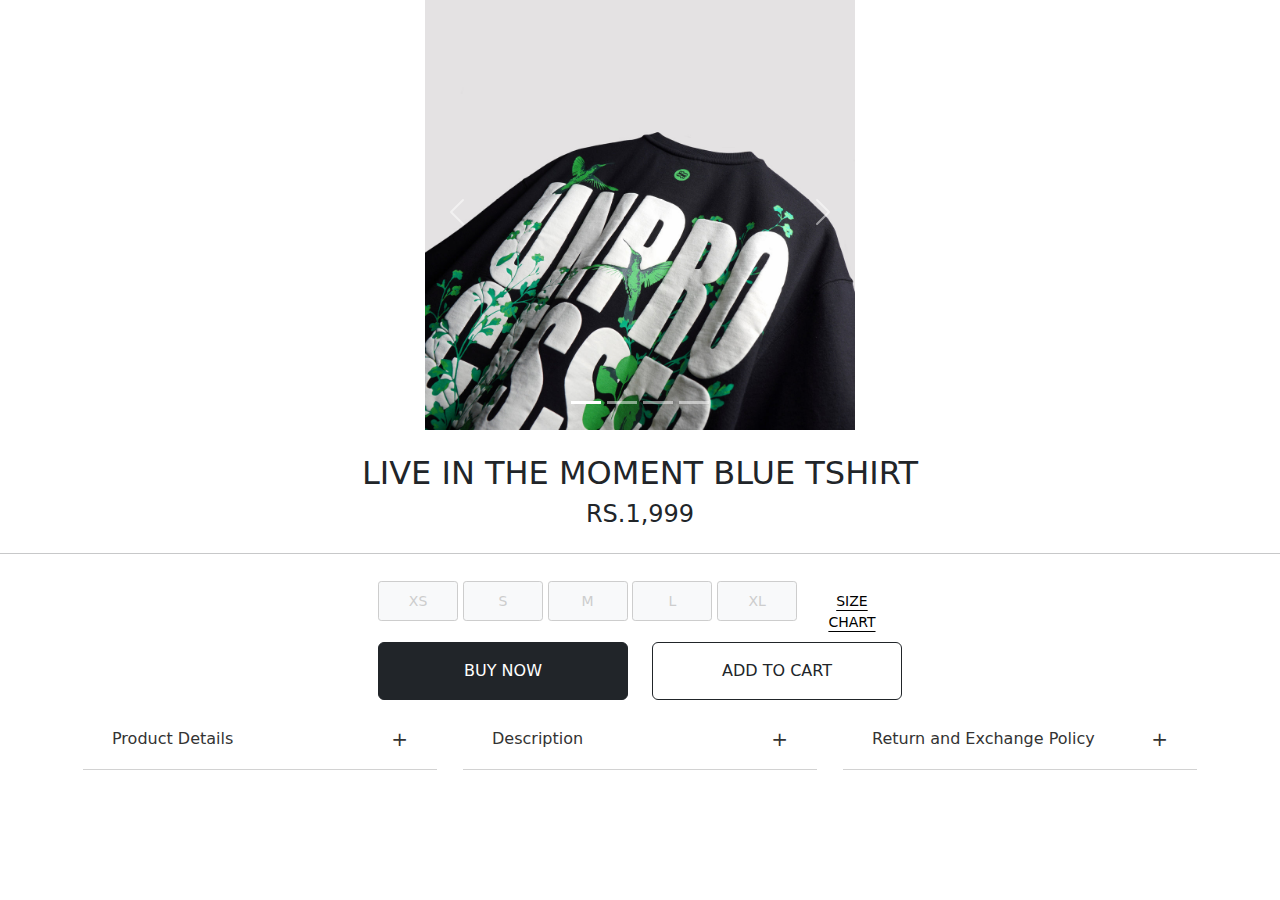
<file: index.html>
<!DOCTYPE html>
<html lang="en">
<head>
  <title>Prod-Page</title>
  <meta charset="utf-8">
  <meta name="viewport" content="width=device-width, initial-scale=1">
  <link href="https://cdn.jsdelivr.net/npm/bootstrap@5.3.3/dist/css/bootstrap.min.css" rel="stylesheet">
  <script src="https://cdn.jsdelivr.net/npm/bootstrap@5.3.3/dist/js/bootstrap.bundle.min.js"></script>
  <link rel="stylesheet" href="styles.css">

</head>
<body>





<!-- Mobile Slider -->
<div class="mobile-slider d-md-none" id="mobileSlider">
  <img src="img1.jpg" alt="Image 1">
  <img src="img2.jpg" alt="Image 2">
  <img src="img3.jpg" alt="Image 3">
  <img src="img4.jpg" alt="Image 4">
</div>
<div class="bar-container d-md-none" id="barContainer"></div>






<!-- Carousel -->
<div id="demo" class="carousel slide product-carousel d-none d-md-block" data-bs-ride="carousel">

  <!-- Indicators/dots -->
  <div class="carousel-indicators">
    <button type="button" data-bs-target="#demo" data-bs-slide-to="0" class="active"></button>
    <button type="button" data-bs-target="#demo" data-bs-slide-to="1"></button>
    <button type="button" data-bs-target="#demo" data-bs-slide-to="2"></button>
    <button type="button" data-bs-target="#demo" data-bs-slide-to="3"></button>
  </div>
  
  <!-- The slideshow/carousel -->
  <div class="carousel-inner">
    <div class="carousel-item active">
      <img src="img1.jpg" alt="Los Angeles" class="d-block">
    </div>
    <div class="carousel-item">
      <img src="img2.jpg" alt="Chicago" class="d-block">
    </div>
    <div class="carousel-item">
      <img src="img3.jpg" alt="New York" class="d-block">
    </div>
    <div class="carousel-item">
      <img src="img4.jpg" alt="New York" class="d-block">
    </div>
  </div>
  
  <!-- Left and right controls/icons -->
   <button class="carousel-control-prev d-none d-lg-block" type="button" data-bs-target="#demo" data-bs-slide="prev">
  <span class="carousel-control-prev-icon"></span>
</button>
<button class="carousel-control-next d-none d-lg-block" type="button" data-bs-target="#demo" data-bs-slide="next">
  <span class="carousel-control-next-icon"></span>
</button>
  
</div>

    <!--product name and price code-->
    <div class="container">
      <div class="row">
          <div class="col-12">   

              <h2 class="d-none d-md-block text-center">LIVE IN THE MOMENT BLUE TSHIRT</h2>
              <h5 class="d-md-none text-center">LIVE IN THE MOMENT BLUE TSHIRT</h5>
          </div>
      </div>
      <div class="row mt-0 mb-0">
          <div class="col-12 ">
              <h4 class="d-none d-md-block text-center">RS.1,999</h4>
              <h6 class="d-md-none text-center ft-sz">RS.1,999</h6>
          </div>
      </div>
  </div>

  <hr>

  <!--Button group-->
  <div class="cont">
    <div class="btn-group d-flex justify-content-center mb-3 mt-4 ">
      <button type="button" class="btn btn-outline-dark btn-sz  btn-light">XS</button>
      <button type="button" class="btn btn-outline-dark btn-sz btn-light">S</button>
      <button type="button" class="btn btn-outline-dark btn-sz btn-light">M</button>
      <button type="button" class="btn btn-outline-dark btn-sz btn-light">L</button>
      <button type="button" class="btn btn-outline-dark btn-sz btn-light">XL</button>
      <button type="button" class="btn btn-link btn-customm" data-bs-toggle="modal" data-bs-target="#sizeChartModal">SIZE CHART</button>
    </div>
  </div>

  

  <!--size chart-->
  <div class="modal fade" id="sizeChartModal" tabindex="-1" aria-labelledby="sizeChartModalLabel" aria-hidden="true">
    <div class="modal-dialog">
      <div class="modal-content">
        <div class="modal-header">
          <h5 class="modal-title" id="sizeChartModalLabel">Size Chart</h5>
          <button type="button" class="btn-close" data-bs-dismiss="modal" aria-label="Close"></button>
        </div>
        <div class="modal-body">
          <table class="table">
            <thead>
              <tr>
                <th>Size</th>
                <th>Chest</th>
                <th>Waist</th>
                <th>Length</th>
              </tr>
            </thead>
            <tbody>
              <tr>
                <td>XS</td>
                <td>36</td>
                <td>28</td>
                <td>27</td>
              </tr>
              <tr>
                <td>S</td>
                <td>38</td>
                <td>30</td>
                <td>28</td>
              </tr>
              <tr>
                <td>M</td>
                <td>40</td>
                <td>32</td>
                <td>29</td>
              </tr>
              <tr>
                <td>L</td>
                <td>42</td>
                <td>34</td>
                <td>30</td>
              </tr>
              <tr>
                <td>XL</td>
                <td>44</td>
                <td>36</td>
                <td>31</td>
              </tr>
            </tbody>
          </table>
        </div>
      </div>
    </div>
  </div>


<!--add to cart and buy now btns-->
<div class="container">
  <div class="row d-flex justify-content-center">
    <div class="col-12 col-md-auto d-grid mb-2 mb-md-0">
      <div class="btn btn-dark btn-custom-lg w-100">BUY NOW</div>
    </div>
    <div class="col-12 col-md-auto d-grid">
      <div class="btn btn-outline-dark btn-custom-lg w-100">ADD TO CART</div>
    </div>
  </div>
</div>


<!--collpase buttons-->
<div class="container mt-2">
  <div class="row">
      <div class="col-lg-4 col-12 ">
          <div class="card">
              <div class="card-header" id="headingOne">
                  <h5 class="mb-0">
                      <button class="btn btn-link btn-linkk d-flex justify-content-between align-items-center" data-bs-toggle="collapse" data-bs-target="#collapseOne" aria-expanded="true" aria-controls="collapseOne">
                          Product Details
                          <span class="toggle-icon">+</span>
                      </button>
                  </h5>
              </div>

              <div id="collapseOne" class="collapse" aria-labelledby="headingOne" data-bs-parent="#accordion">
                  <div class="card-body">
                      <ul class="list-styled">
                          <li>Detail 1</li>
                          <li>Detail 2</li>
                          <li>Detail 3</li>
                      </ul>
                  </div>
              </div>
          </div>
      </div>

      <div class="col-lg-4 col-12 ">
          <div class="card">
              <div class="card-header" id="headingTwo">
                  <h5 class="mb-0">
                      <button class="btn btn-link btn-linkk d-flex justify-content-between align-items-center" data-bs-toggle="collapse" data-bs-target="#collapseTwo" aria-expanded="false" aria-controls="collapseTwo">
                          Description
                          <span class="toggle-icon">+</span>
                      </button>
                  </h5>
              </div>

              <div id="collapseTwo" class="collapse" aria-labelledby="headingTwo" data-bs-parent="#accordion">
                  <div class="card-body">
                      <ul class="list-styled">
                          <li>Description 1</li>
                          <li>Description 2</li>
                          <li>Description 3</li>
                      </ul>
                  </div>
              </div>
          </div>
      </div>

      <div class="col-lg-4 col-12 ">
          <div class="card">
              <div class="card-header" id="headingThree">
                  <h5 class="mb-0">
                      <button class="btn btn-link btn-linkk d-flex justify-content-between align-items-center" data-bs-toggle="collapse" data-bs-target="#collapseThree" aria-expanded="false" aria-controls="collapseThree">
                          Return and Exchange Policy
                          <span class="toggle-icon">+</span>
                      </button>
                  </h5>
              </div>

              <div id="collapseThree" class="collapse" aria-labelledby="headingThree" data-bs-parent="#accordion">
                  <div class="card-body">
                      <ul class="list-styled">
                          <li>Policy 1</li>
                          <li>Policy 2</li>
                          <li>Policy 3</li>
                      </ul>
                  </div>
              </div>
          </div>
      </div>
  </div>
</div>






</body>






















<script src="index.js"></script>
</html>
</file>
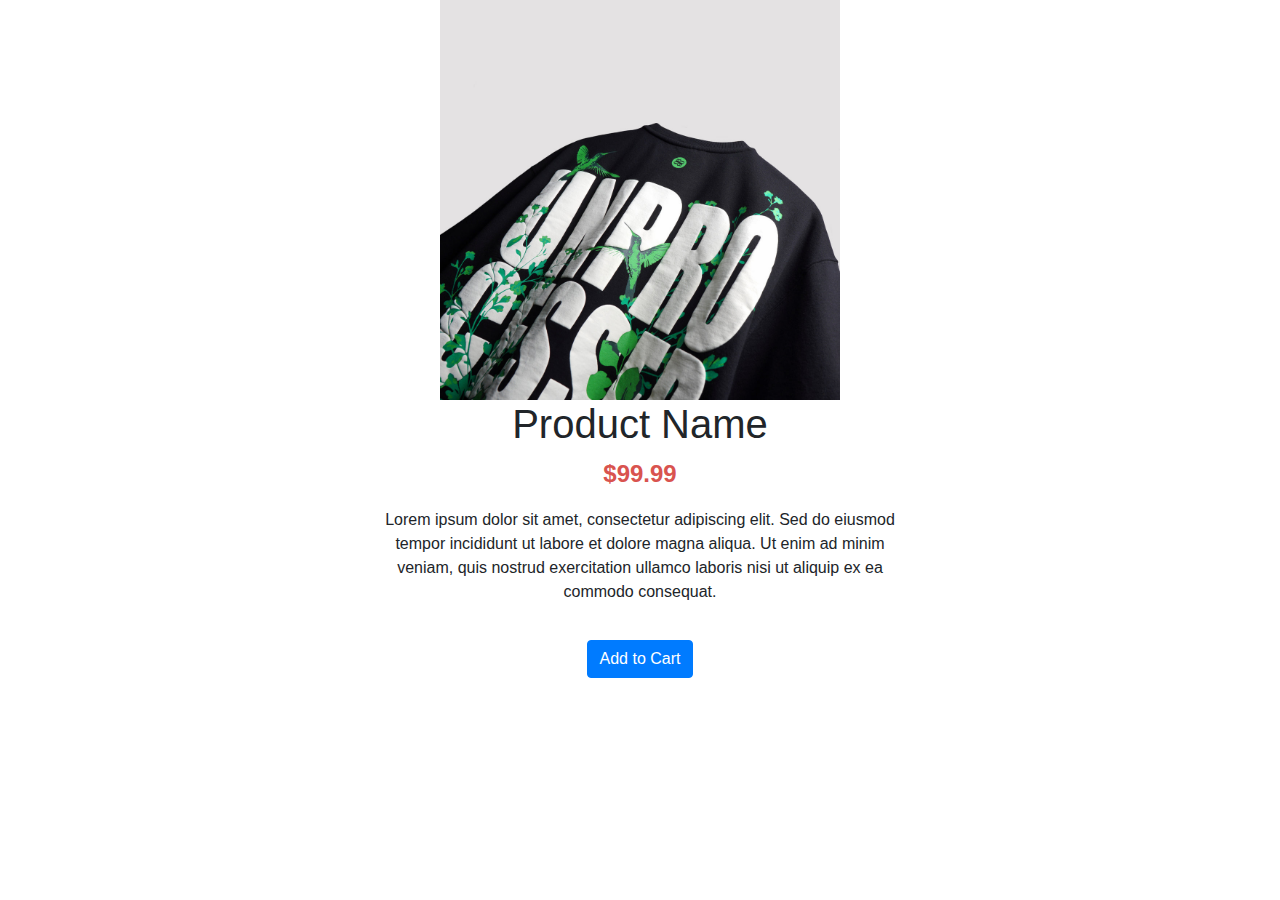
<file: test.html>
<!DOCTYPE html>
<html lang="en">
<head>
    <meta charset="UTF-8">
    <meta name="viewport" content="width=device-width, initial-scale=1.0">
    <title>Product Page</title>
    <link href="https://stackpath.bootstrapcdn.com/bootstrap/4.5.2/css/bootstrap.min.css" rel="stylesheet">
    <style>
        .product-image {
            max-width: 400px; /* Adjust as needed */
            height: auto;     /* Maintain aspect ratio */
            margin: 0 auto;   /* Center horizontally */
        }
        .product-info {
            text-align: center; /* Center the text below the image */
        }
        .price {
            font-size: 1.5em;
            font-weight: bold;
            color: #d9534f;
        }
        .btn-custom {
            margin-top: 20px;
        }

        
    </style>
</head>
<body>
    <div class="container">
        <div class="row justify-content-center">
            <div class="col-md-6 text-center">
                <!-- Product Image -->
                <img src="img1.jpg" alt="Product Image" class="img-fluid product-image">
                <!-- Product Information -->
                <div class="product-info">
                    <h1>Product Name</h1>
                    <p class="price">$99.99</p>
                    <p class="description">Lorem ipsum dolor sit amet, consectetur adipiscing elit. Sed do eiusmod tempor incididunt ut labore et dolore magna aliqua. Ut enim ad minim veniam, quis nostrud exercitation ullamco laboris nisi ut aliquip ex ea commodo consequat.</p>
                    <a href="#" class="btn btn-primary btn-custom">Add to Cart</a>
                </div>
            </div>
        </div>
    </div>

    <!-- Bootstrap JS and dependencies -->
    <script src="https://code.jquery.com/jquery-3.5.1.slim.min.js"></script>
    <script src="https://cdn.jsdelivr.net/npm/@popperjs/core@2.5.3/dist/umd/popper.min.js"></script>
    <script src="https://stackpath.bootstrapcdn.com/bootstrap/4.5.2/js/bootstrap.min.js"></script>
</body>
</html>
</file>
<file: styles.css>
.product-carousel {
    max-width: 430px; /* Adjust to match the previous image width */
    margin: 0 auto;   /* Center horizontally */
    position: relative;
    overflow: hidden; /* Hide overflow to maintain aspect ratio */
  }
  .carousel-inner {
width: 100%; /* Makes the .carousel-inner container take up the full width of its parent */
height: 0; /* Sets the height to 0 to allow padding-top to control the height */
position: relative; /* Positions the .carousel-inner container relative to its normal position */
}

  .carousel-item {
position: absolute; /* Positions the carousel item absolutely within the parent container */
top: 0; /* Aligns the top edge of the carousel item with the top edge of its parent container */
left: 0; /* Aligns the left edge of the carousel item with the left edge of its parent container */
width: 100%; /* Makes the carousel item take up the full width of the parent container */
height: 100%; /* Makes the carousel item take up the full height of the parent container */
}

  .carousel-item img {
    width: 100%;
    height: 100%;
    object-fit: cover; /* Cover the carousel area */
  }
  @media (max-width: 767px) {
    .carousel-inner {
      padding-top: 125%; /* 4:5 aspect ratio for mobile */
    }
    .carousel-indicators li {
      color: #c2c2c2; /* Color for indicators */
    }
    .carousel-control-prev-icon,
    .carousel-control-next-icon {
      color: #cbcbcb; /* Color for control icons */
    }
  }
  @media (min-width: 768px) {
    .carousel-inner {
      padding-top: 100%; /* 1:1 aspect ratio for tablets and larger screens */
    }
  }
  .product-info {
    text-align: center; /* Center the text below the image */
  }
  .btn-custom {
    margin-top: 20px;
  }

  @media(max-width:433px){
    .ft-sz{
      font-weight: 400 !important;
      font-size: small;
    }
  }

/* Button styles with minimal margins for a tight fit */
.btn-sz {
margin: 0.2rem 0.1rem !important; /* Minimal margins for tight fit */
height: 40px; /* Set height to match the reference */
flex: 1 1 auto; /* Allow button to grow and shrink as needed */
max-width: 80px; /* Maximum width to control button size */
border-radius: 0.2rem !important; /* Rounded corners */
font-size: 14px; /* Set font size for button text */
}

/* Alternative button style with slightly larger maximum width */
.btn-customm {
margin: 0.55rem 0.1rem !important; /* Minimal margins for tight fit */
height: 30px; /* Set height to match the reference */
flex: 1 1 auto; /* Allow button to grow and shrink as needed */
max-width: 100px; /* Maximum width to control button size */
border-radius: 0.2rem !important; /* Rounded corners */
font-size: 14px; /* Set font size for button text */
color: black;
padding-top: 3px;
}

/* Button style for feature or special buttons */
.btn-ft {
font-size: 16px; /* Larger font size for emphasis */
font-weight: bold; /* Bold text for emphasis */
padding-top: 0.8rem; /* Vertical padding for button height */
padding-bottom: 0.8rem; /* Vertical padding for button height */
border-radius: 0.2rem !important; /* Rounded corners */
}

.btn-light{
  border-color: rgb(205, 205, 205);
  color: rgb(205, 205, 205) ;
}
/* Button group styling */
.btn-group {
justify-content: space-between; /* Space out buttons evenly */
gap: 0.1rem; /* Small gap between buttons */
flex-wrap: wrap; /* Allow buttons to wrap if necessary */
}
.btn-link{
text-underline-offset: 4px !important;
}
.btn-link:hover{
color: rgb(90, 87, 87);
}
/* Media Query for iPhone 12 Pro Max and other similar mobile screens */
@media (max-width: 431px) {
.btn-group {
  gap: 0.05rem; /* Minimize gap for tighter fit */
}
.btn-customm{
  margin-top: 0.4rem !important;
  padding-left: 0;
  padding-right: 0;
  padding-bottom: 3px;


}
.btn-sz {
  margin: 0.1rem !important; /* Further reduced margins for tighter alignment */
}

.btn-ft {
  padding-top: 0.6rem; /* Reduced padding for mobile screens */
  padding-bottom: 0.6rem; /* Reduced padding for mobile screens */
}
}
/* Restricts the maximum width of elements with the .mw class to 450px */
.mw {
max-width: 450px;
}

/* Custom large button styles */
.btn-custom-lg {
padding: .75rem .75rem; /* Sets padding inside the button to 0.75rem on all sides */
font-size: 1rem; /* Sets the font size inside the button to 1rem */
}

/* Styles for medium screens and up (min-width: 768px) */
@media (min-width: 768px) {
.btn-custom-lg {
  padding: 1rem 1rem; /* Increases the padding to 1rem on all sides */
  width: 250px !important; /* Sets the button width to 250px, overriding any other width styles */
  font-size: 1rem; /* Keeps the font size at 1rem */
}
}

/* Styles for small screens (max-width: 767px) */
@media(max-width: 767px) {
.cont {
  padding-left: 10px; /* Adds 10px padding on the left side of elements with the .cont class */
  padding-right: 10px; /* Adds 10px padding on the right side of elements with the .cont class */
}
}

.modal-dialog{
top:200px;
}




/* dropdown */

.btn-linkk {
    text-decoration: none !important;
    width: 100% !important;
    text-align: left !important;
    color: #333 !important;
}

.toggle-icon {
    font-size: 1.25rem;
}

.card-header {
    background-color: #ffffff;
    cursor: pointer;
    
}

.card{
    border-color: transparent !important;
    
}
.card-header:hover {
    background-color: #ffffff;
}

.card-body {
    padding: 1rem;
    
}

.collapse.show .toggle-icon {
    content: "-";
}

.collapse:not(.show) .toggle-icon {
    content: "+";
}


@media (max-width: 767px) {
  .mobile-slider {
    display: flex;
    overflow-x: auto;
    scroll-snap-type: x mandatory;
    max-width: 430px;
    margin: 0 auto;
    position: relative;
  }

  .mobile-slider img {
    scroll-snap-align: start;
    flex: 0 0 auto;
    width: 100%;
    height: auto;
    aspect-ratio: 4/5; /* Maintain 3:4 aspect ratio */
    object-fit: cover; /* Cover to ensure the image fills the container */
    border: none;
    margin-right: 12px; /* Add a bit of padding to the right */
  }

  .bar-container {
    display: flex;
    /* justify-content: space-between; */
    align-items: center;
    width: 100%; /* Width of the entire bar */
    height: 2px; /* Height of the bar */
    margin: 0 !important;
    position: relative;
  }
  
  .bar-segment {
    flex: 1;
    width: 100%;
    height: 100%;
    margin: 0 2px; /* Small spacing between segments */
    background-color: #ddd; /* Inactive color */
    transition: background-color 0.3s ease-in-out;
  }
  
  .bar-segment.active {
    background-color: #000; /* Active segment color */
  }
  
  
}
</file>
